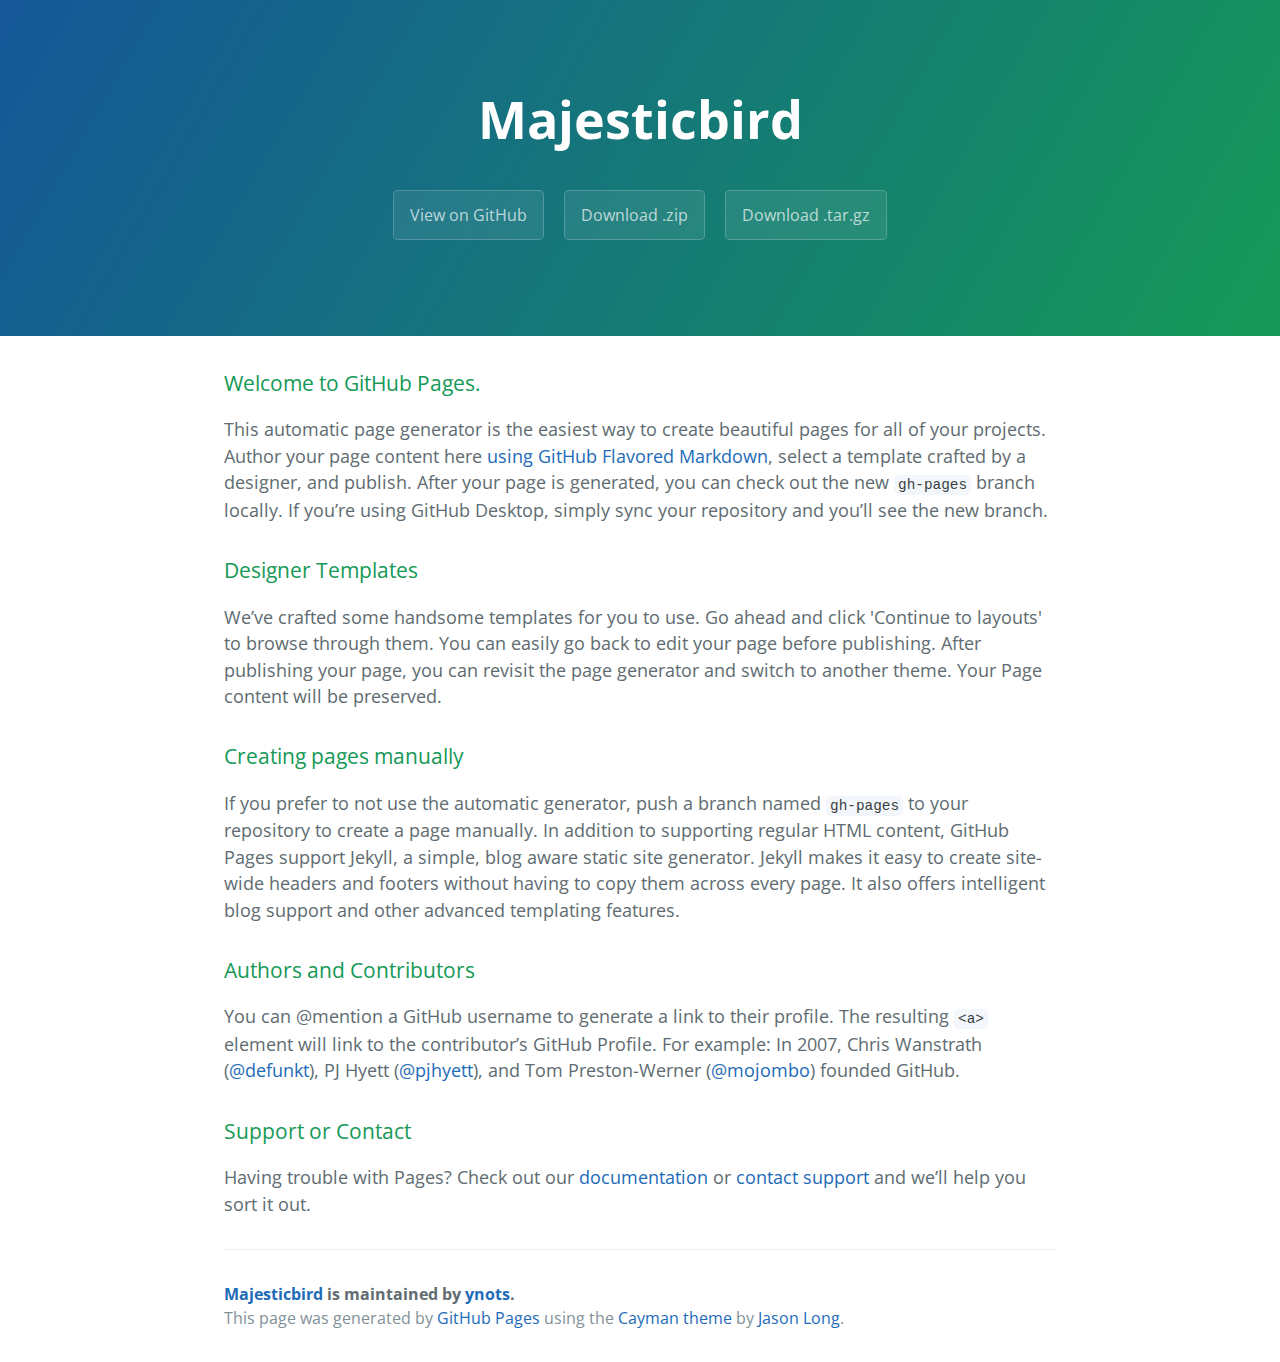
<file: index.html>
<!DOCTYPE html>
<html lang="en-us">
  <head>
    <meta charset="UTF-8">
    <title>Majesticbird by ynots</title>
    <meta name="viewport" content="width=device-width, initial-scale=1">
    <link rel="stylesheet" type="text/css" href="stylesheets/normalize.css" media="screen">
    <link href='https://fonts.googleapis.com/css?family=Open+Sans:400,700' rel='stylesheet' type='text/css'>
    <link rel="stylesheet" type="text/css" href="stylesheets/stylesheet.css" media="screen">
    <link rel="stylesheet" type="text/css" href="stylesheets/github-light.css" media="screen">
  </head>
  <body>
    <section class="page-header">
      <h1 class="project-name">Majesticbird</h1>
      <h2 class="project-tagline"></h2>
      <a href="https://github.com/ynots/MajesticBird" class="btn">View on GitHub</a>
      <a href="https://github.com/ynots/MajesticBird/zipball/master" class="btn">Download .zip</a>
      <a href="https://github.com/ynots/MajesticBird/tarball/master" class="btn">Download .tar.gz</a>
    </section>

    <section class="main-content">
      <h3>
<a id="welcome-to-github-pages" class="anchor" href="#welcome-to-github-pages" aria-hidden="true"><span aria-hidden="true" class="octicon octicon-link"></span></a>Welcome to GitHub Pages.</h3>

<p>This automatic page generator is the easiest way to create beautiful pages for all of your projects. Author your page content here <a href="https://guides.github.com/features/mastering-markdown/">using GitHub Flavored Markdown</a>, select a template crafted by a designer, and publish. After your page is generated, you can check out the new <code>gh-pages</code> branch locally. If you’re using GitHub Desktop, simply sync your repository and you’ll see the new branch.</p>

<h3>
<a id="designer-templates" class="anchor" href="#designer-templates" aria-hidden="true"><span aria-hidden="true" class="octicon octicon-link"></span></a>Designer Templates</h3>

<p>We’ve crafted some handsome templates for you to use. Go ahead and click 'Continue to layouts' to browse through them. You can easily go back to edit your page before publishing. After publishing your page, you can revisit the page generator and switch to another theme. Your Page content will be preserved.</p>

<h3>
<a id="creating-pages-manually" class="anchor" href="#creating-pages-manually" aria-hidden="true"><span aria-hidden="true" class="octicon octicon-link"></span></a>Creating pages manually</h3>

<p>If you prefer to not use the automatic generator, push a branch named <code>gh-pages</code> to your repository to create a page manually. In addition to supporting regular HTML content, GitHub Pages support Jekyll, a simple, blog aware static site generator. Jekyll makes it easy to create site-wide headers and footers without having to copy them across every page. It also offers intelligent blog support and other advanced templating features.</p>

<h3>
<a id="authors-and-contributors" class="anchor" href="#authors-and-contributors" aria-hidden="true"><span aria-hidden="true" class="octicon octicon-link"></span></a>Authors and Contributors</h3>

<p>You can @mention a GitHub username to generate a link to their profile. The resulting <code>&lt;a&gt;</code> element will link to the contributor’s GitHub Profile. For example: In 2007, Chris Wanstrath (<a href="https://github.com/defunkt" class="user-mention">@defunkt</a>), PJ Hyett (<a href="https://github.com/pjhyett" class="user-mention">@pjhyett</a>), and Tom Preston-Werner (<a href="https://github.com/mojombo" class="user-mention">@mojombo</a>) founded GitHub.</p>

<h3>
<a id="support-or-contact" class="anchor" href="#support-or-contact" aria-hidden="true"><span aria-hidden="true" class="octicon octicon-link"></span></a>Support or Contact</h3>

<p>Having trouble with Pages? Check out our <a href="https://help.github.com/pages">documentation</a> or <a href="https://github.com/contact">contact support</a> and we’ll help you sort it out.</p>

      <footer class="site-footer">
        <span class="site-footer-owner"><a href="https://github.com/ynots/MajesticBird">Majesticbird</a> is maintained by <a href="https://github.com/ynots">ynots</a>.</span>

        <span class="site-footer-credits">This page was generated by <a href="https://pages.github.com">GitHub Pages</a> using the <a href="https://github.com/jasonlong/cayman-theme">Cayman theme</a> by <a href="https://twitter.com/jasonlong">Jason Long</a>.</span>
      </footer>

    </section>

  
  </body>
</html>
</file>
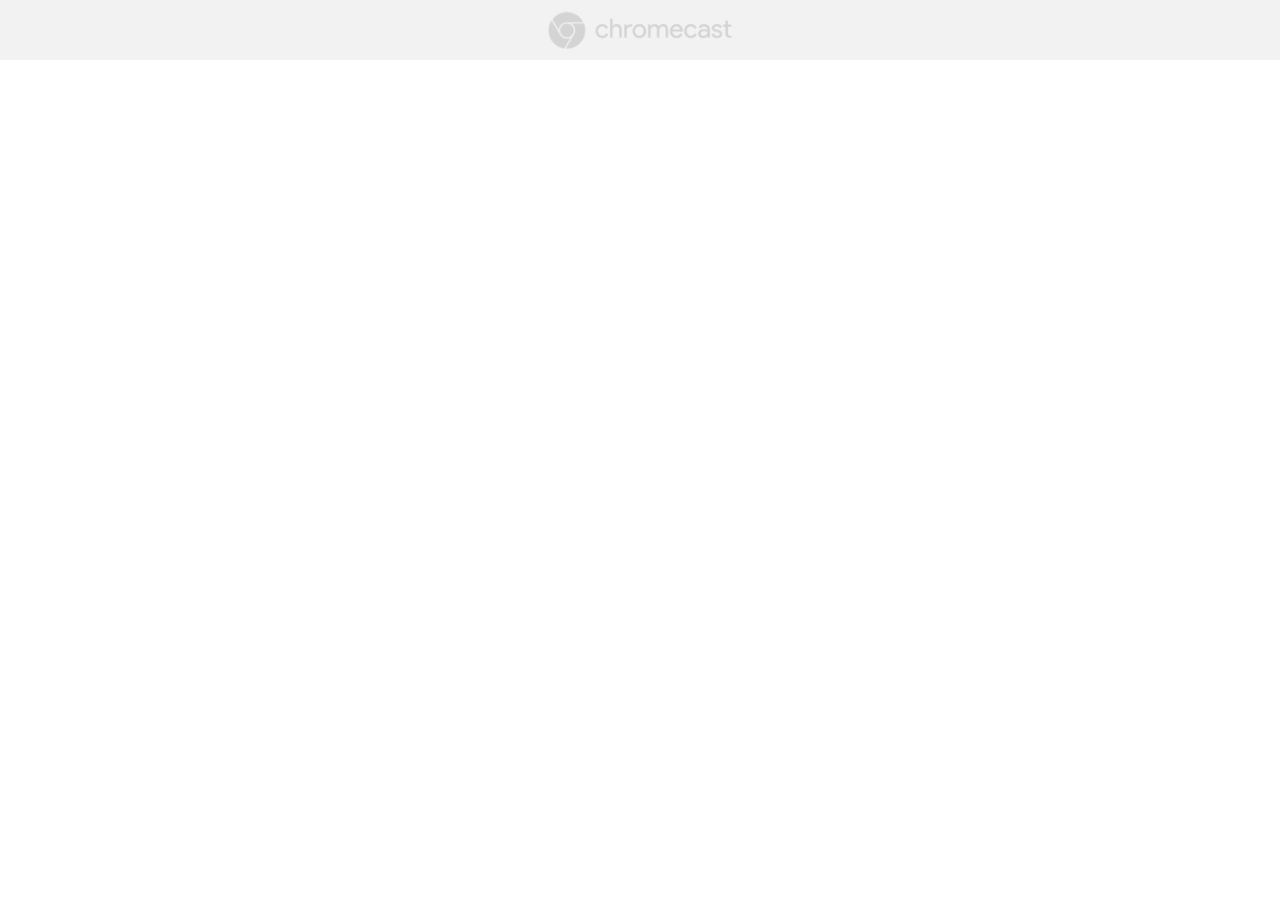
<file: out/chrome/Default/Extensions/pkedcjkdefgpdelpbcmbmeomcjbeemfm/5516.1005.0.3_0/cast_setup/index.html>
<!doctype html>
<meta charset=utf-8>
<link href=cast_app.css rel=stylesheet>
<script src=cast_app.js></script>
<body class=start>
<div id=header>
<img src=chromecast_logo_grey.png></img>
</div>
<div id=start>
<span></span>
<div class="spinnerContainer active">
<div class="spinner-layer blue">
<div class="circle-clipper left">
<div class="circle fit"></div>
</div><div class=gap-patch>
<div class="circle fit"></div>
</div><div class="circle-clipper right">
<div class="circle fit"></div>
</div>
</div>
<div class="spinner-layer red">
<div class="circle-clipper left">
<div class="circle fit"></div>
</div><div class=gap-patch>
<div class="circle fit"></div>
</div><div class="circle-clipper right">
<div class="circle fit"></div>
</div>
</div>
<div class="spinner-layer yellow">
<div class="circle-clipper left">
<div class="circle fit"></div>
</div><div class=gap-patch>
<div class="circle fit"></div>
</div><div class="circle-clipper right">
<div class="circle fit"></div>
</div>
</div>
<div class="spinner-layer green">
<div class="circle-clipper left">
<div class="circle fit"></div>
</div><div class=gap-patch>
<div class="circle fit"></div>
</div><div class="circle-clipper right">
<div class="circle fit"></div>
</div>
</div>
</div>
</div>
<div id=load-failed>
<span></span>
<div>
<svg height=48 viewBox="0 0 48 48" width=48 xmlns=http://www.w3.org/2000/svg>
<path d="M22 30h4v4h-4zm0-16h4v12h-4zm1.99-10C12.94 4 4 12.95 4
              24s8.94 20 19.99 20S44 35.05 44 24 35.04 4 23.99 4zM24 40c-8.84
              0-16-7.16-16-16S15.16 8 24 8s16 7.16 16 16-7.16 16-16 16z" />
</svg>
<div id=load-failed-message></div>
</div>
</div>
<div id=update-required>
<span></span>
<div>
<svg height=48 viewBox="0 0 48 48" width=48 xmlns=http://www.w3.org/2000/svg>
<path d="M35.3 12.7C32.41 9.8 28.42 8 24 8 15.16 8 8.02 15.16 8.02
              24S15.16 40 24 40c7.45 0 13.69-5.1 15.46-12H35.3c-1.65 4.66-6.07
              8-11.3 8-6.63 0-12-5.37-12-12s5.37-12 12-12c3.31 0 6.28 1.38 8.45
              3.55L26 22h14V8l-4.7 4.7z" />
</svg>
<div id=update-required-message></div>
</div>
</file>
<file: stylesheets/stylesheet.css>
* {
  box-sizing: border-box; }

body {
  padding: 0;
  margin: 0;
  font-family: "Open Sans", "Helvetica Neue", Helvetica, Arial, sans-serif;
  font-size: 16px;
  line-height: 1.5;
  color: #606c71; }

a {
  color: #1e6bb8;
  text-decoration: none; }
  a:hover {
    text-decoration: underline; }

.btn {
  display: inline-block;
  margin-bottom: 1rem;
  color: rgba(255, 255, 255, 0.7);
  background-color: rgba(255, 255, 255, 0.08);
  border-color: rgba(255, 255, 255, 0.2);
  border-style: solid;
  border-width: 1px;
  border-radius: 0.3rem;
  transition: color 0.2s, background-color 0.2s, border-color 0.2s; }
  .btn + .btn {
    margin-left: 1rem; }

.btn:hover {
  color: rgba(255, 255, 255, 0.8);
  text-decoration: none;
  background-color: rgba(255, 255, 255, 0.2);
  border-color: rgba(255, 255, 255, 0.3); }

@media screen and (min-width: 64em) {
  .btn {
    padding: 0.75rem 1rem; } }

@media screen and (min-width: 42em) and (max-width: 64em) {
  .btn {
    padding: 0.6rem 0.9rem;
    font-size: 0.9rem; } }

@media screen and (max-width: 42em) {
  .btn {
    display: block;
    width: 100%;
    padding: 0.75rem;
    font-size: 0.9rem; }
    .btn + .btn {
      margin-top: 1rem;
      margin-left: 0; } }

.page-header {
  color: #fff;
  text-align: center;
  background-color: #159957;
  background-image: linear-gradient(120deg, #155799, #159957); }

@media screen and (min-width: 64em) {
  .page-header {
    padding: 5rem 6rem; } }

@media screen and (min-width: 42em) and (max-width: 64em) {
  .page-header {
    padding: 3rem 4rem; } }

@media screen and (max-width: 42em) {
  .page-header {
    padding: 2rem 1rem; } }

.project-name {
  margin-top: 0;
  margin-bottom: 0.1rem; }

@media screen and (min-width: 64em) {
  .project-name {
    font-size: 3.25rem; } }

@media screen and (min-width: 42em) and (max-width: 64em) {
  .project-name {
    font-size: 2.25rem; } }

@media screen and (max-width: 42em) {
  .project-name {
    font-size: 1.75rem; } }

.project-tagline {
  margin-bottom: 2rem;
  font-weight: normal;
  opacity: 0.7; }

@media screen and (min-width: 64em) {
  .project-tagline {
    font-size: 1.25rem; } }

@media screen and (min-width: 42em) and (max-width: 64em) {
  .project-tagline {
    font-size: 1.15rem; } }

@media screen and (max-width: 42em) {
  .project-tagline {
    font-size: 1rem; } }

.main-content :first-child {
  margin-top: 0; }
.main-content img {
  max-width: 100%; }
.main-content h1, .main-content h2, .main-content h3, .main-content h4, .main-content h5, .main-content h6 {
  margin-top: 2rem;
  margin-bottom: 1rem;
  font-weight: normal;
  color: #159957; }
.main-content p {
  margin-bottom: 1em; }
.main-content code {
  padding: 2px 4px;
  font-family: Consolas, "Liberation Mono", Menlo, Courier, monospace;
  font-size: 0.9rem;
  color: #383e41;
  background-color: #f3f6fa;
  border-radius: 0.3rem; }
.main-content pre {
  padding: 0.8rem;
  margin-top: 0;
  margin-bottom: 1rem;
  font: 1rem Consolas, "Liberation Mono", Menlo, Courier, monospace;
  color: #567482;
  word-wrap: normal;
  background-color: #f3f6fa;
  border: solid 1px #dce6f0;
  border-radius: 0.3rem; }
  .main-content pre > code {
    padding: 0;
    margin: 0;
    font-size: 0.9rem;
    color: #567482;
    word-break: normal;
    white-space: pre;
    background: transparent;
    border: 0; }
.main-content .highlight {
  margin-bottom: 1rem; }
  .main-content .highlight pre {
    margin-bottom: 0;
    word-break: normal; }
.main-content .highlight pre, .main-content pre {
  padding: 0.8rem;
  overflow: auto;
  font-size: 0.9rem;
  line-height: 1.45;
  border-radius: 0.3rem; }
.main-content pre code, .main-content pre tt {
  display: inline;
  max-width: initial;
  padding: 0;
  margin: 0;
  overflow: initial;
  line-height: inherit;
  word-wrap: normal;
  background-color: transparent;
  border: 0; }
  .main-content pre code:before, .main-content pre code:after, .main-content pre tt:before, .main-content pre tt:after {
    content: normal; }
.main-content ul, .main-content ol {
  margin-top: 0; }
.main-content blockquote {
  padding: 0 1rem;
  margin-left: 0;
  color: #819198;
  border-left: 0.3rem solid #dce6f0; }
  .main-content blockquote > :first-child {
    margin-top: 0; }
  .main-content blockquote > :last-child {
    margin-bottom: 0; }
.main-content table {
  display: block;
  width: 100%;
  overflow: auto;
  word-break: normal;
  word-break: keep-all; }
  .main-content table th {
    font-weight: bold; }
  .main-content table th, .main-content table td {
    padding: 0.5rem 1rem;
    border: 1px solid #e9ebec; }
.main-content dl {
  padding: 0; }
  .main-content dl dt {
    padding: 0;
    margin-top: 1rem;
    font-size: 1rem;
    font-weight: bold; }
  .main-content dl dd {
    padding: 0;
    margin-bottom: 1rem; }
.main-content hr {
  height: 2px;
  padding: 0;
  margin: 1rem 0;
  background-color: #eff0f1;
  border: 0; }

@media screen and (min-width: 64em) {
  .main-content {
    max-width: 64rem;
    padding: 2rem 6rem;
    margin: 0 auto;
    font-size: 1.1rem; } }

@media screen and (min-width: 42em) and (max-width: 64em) {
  .main-content {
    padding: 2rem 4rem;
    font-size: 1.1rem; } }

@media screen and (max-width: 42em) {
  .main-content {
    padding: 2rem 1rem;
    font-size: 1rem; } }

.site-footer {
  padding-top: 2rem;
  margin-top: 2rem;
  border-top: solid 1px #eff0f1; }

.site-footer-owner {
  display: block;
  font-weight: bold; }

.site-footer-credits {
  color: #819198; }

@media screen and (min-width: 64em) {
  .site-footer {
    font-size: 1rem; } }

@media screen and (min-width: 42em) and (max-width: 64em) {
  .site-footer {
    font-size: 1rem; } }

@media screen and (max-width: 42em) {
  .site-footer {
    font-size: 0.9rem; } }
</file>
<file: stylesheets/github-light.css>
/*
The MIT License (MIT)

Copyright (c) 2016 GitHub, Inc.

Permission is hereby granted, free of charge, to any person obtaining a copy
of this software and associated documentation files (the "Software"), to deal
in the Software without restriction, including without limitation the rights
to use, copy, modify, merge, publish, distribute, sublicense, and/or sell
copies of the Software, and to permit persons to whom the Software is
furnished to do so, subject to the following conditions:

The above copyright notice and this permission notice shall be included in all
copies or substantial portions of the Software.

THE SOFTWARE IS PROVIDED "AS IS", WITHOUT WARRANTY OF ANY KIND, EXPRESS OR
IMPLIED, INCLUDING BUT NOT LIMITED TO THE WARRANTIES OF MERCHANTABILITY,
FITNESS FOR A PARTICULAR PURPOSE AND NONINFRINGEMENT. IN NO EVENT SHALL THE
AUTHORS OR COPYRIGHT HOLDERS BE LIABLE FOR ANY CLAIM, DAMAGES OR OTHER
LIABILITY, WHETHER IN AN ACTION OF CONTRACT, TORT OR OTHERWISE, ARISING FROM,
OUT OF OR IN CONNECTION WITH THE SOFTWARE OR THE USE OR OTHER DEALINGS IN THE
SOFTWARE.

*/

.pl-c /* comment */ {
  color: #969896;
}

.pl-c1 /* constant, variable.other.constant, support, meta.property-name, support.constant, support.variable, meta.module-reference, markup.raw, meta.diff.header */,
.pl-s .pl-v /* string variable */ {
  color: #0086b3;
}

.pl-e /* entity */,
.pl-en /* entity.name */ {
  color: #795da3;
}

.pl-smi /* variable.parameter.function, storage.modifier.package, storage.modifier.import, storage.type.java, variable.other */,
.pl-s .pl-s1 /* string source */ {
  color: #333;
}

.pl-ent /* entity.name.tag */ {
  color: #63a35c;
}

.pl-k /* keyword, storage, storage.type */ {
  color: #a71d5d;
}

.pl-s /* string */,
.pl-pds /* punctuation.definition.string, string.regexp.character-class */,
.pl-s .pl-pse .pl-s1 /* string punctuation.section.embedded source */,
.pl-sr /* string.regexp */,
.pl-sr .pl-cce /* string.regexp constant.character.escape */,
.pl-sr .pl-sre /* string.regexp source.ruby.embedded */,
.pl-sr .pl-sra /* string.regexp string.regexp.arbitrary-repitition */ {
  color: #183691;
}

.pl-v /* variable */ {
  color: #ed6a43;
}

.pl-id /* invalid.deprecated */ {
  color: #b52a1d;
}

.pl-ii /* invalid.illegal */ {
  color: #f8f8f8;
  background-color: #b52a1d;
}

.pl-sr .pl-cce /* string.regexp constant.character.escape */ {
  font-weight: bold;
  color: #63a35c;
}

.pl-ml /* markup.list */ {
  color: #693a17;
}

.pl-mh /* markup.heading */,
.pl-mh .pl-en /* markup.heading entity.name */,
.pl-ms /* meta.separator */ {
  font-weight: bold;
  color: #1d3e81;
}

.pl-mq /* markup.quote */ {
  color: #008080;
}

.pl-mi /* markup.italic */ {
  font-style: italic;
  color: #333;
}

.pl-mb /* markup.bold */ {
  font-weight: bold;
  color: #333;
}

.pl-md /* markup.deleted, meta.diff.header.from-file */ {
  color: #bd2c00;
  background-color: #ffecec;
}

.pl-mi1 /* markup.inserted, meta.diff.header.to-file */ {
  color: #55a532;
  background-color: #eaffea;
}

.pl-mdr /* meta.diff.range */ {
  font-weight: bold;
  color: #795da3;
}

.pl-mo /* meta.output */ {
  color: #1d3e81;
}
</file>
